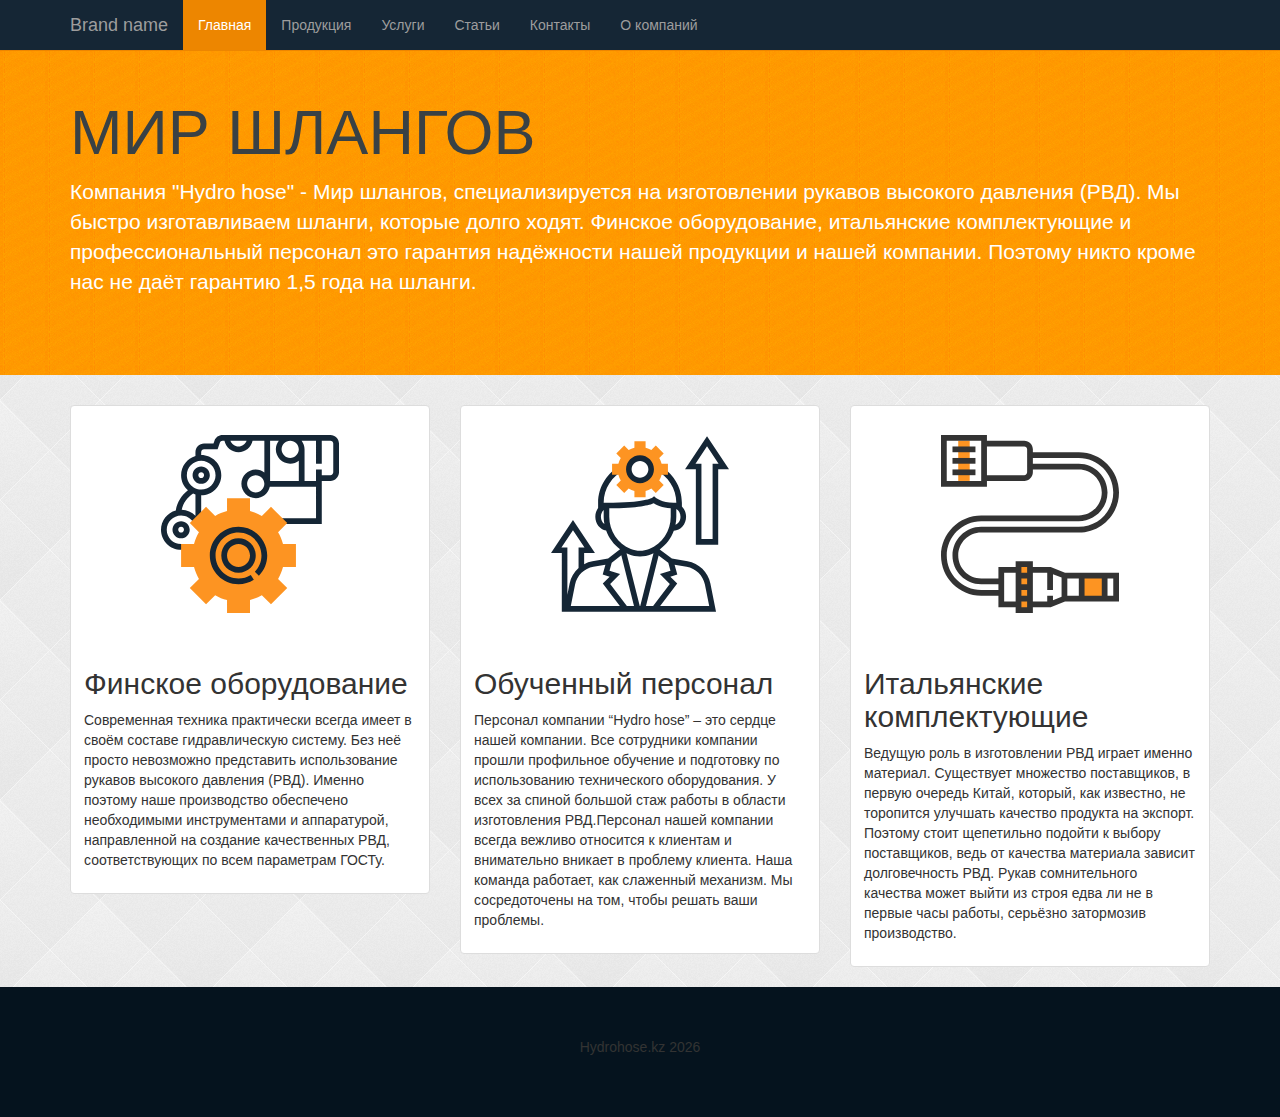
<file: index.html>
<!DOCTYPE html>
<html lang="ru">
<head>
    <meta charset="utf-8">
    <meta http-equiv="X-UA-Compatible" content="IE=edge">
    <meta name="viewport" content="width=device-width, initial-scale=1">
    <!-- The above 3 meta tags *must* come first in the head; any other head content must come *after* these tags -->
    <title>Hydro Hose Алматы</title>

    <meta name="keywords" content="Hydro Hose, мир шлангов">
    <meta name="description"
          content="Компания &#34;Hydro hose&#34; специализируется на изготовлении РВД. У нас вы можете купить любой шланг. Шланги высокого давления у нас лучшие в Казахстане">

    <!-- Bootstrap -->
    <link href="css/bootstrap.css" rel="stylesheet">

    <!-- HTML5 shim and Respond.js for IE8 support of HTML5 elements and media queries -->
    <!-- WARNING: Respond.js doesn't work if you view the page via file:// -->
    <!--[if lt IE 9]>
    <script src="https://oss.maxcdn.com/html5shiv/3.7.3/html5shiv.min.js"></script>
    <script src="https://oss.maxcdn.com/respond/1.4.2/respond.min.js"></script>
    <![endif]-->
    <link rel="stylesheet" href="css/style.css">
</head>
<body>
<nav class="navbar navbar-inverse navbar-fixed-top">
    <div class="container">
        <div class="navbar-header">
            <button type="button" class="navbar-toggle" data-toggle="collapse" data-target="#collapse">
                <span class="sr-only">Открыть навигацию</span>
                <span class="icon-bar"></span>
                <span class="icon-bar"></span>
                <span class="icon-bar"></span>
            </button>
            <a href="#" class="navbar-brand">Brand name</a>
        </div>
        <div class="collapse navbar-collapse" id="collapse">
            <ul class="nav navbar-nav">
                <li class="active"><a href="#">Главная</a></li>
                <li><a href="production.html">Продукция</a></li>
                <li><a href="#">Услуги</a></li>
                <li><a href="#">Статьи</a></li>
                <li><a href="#">Контакты</a></li>
                <li><a href="#">О компаний</a></li>
            </ul>
        </div>
    </div>
</nav>

<div class="jumbotron ">
    <div class="container">
        <h1>Мир шлангов</h1>
        <p>Компания "Hydro hose" - Мир шлангов, специализируется на изготовлении рукавов высокого давления (РВД). Мы
            быстро изготавливаем шланги, которые долго ходят. Финское оборудование, итальянские комплектующие и
            профессиональный персонал это гарантия надёжности нашей продукции и нашей компании. Поэтому никто кроме
            нас не даёт гарантию 1,5 года на шланги.</p>

    </div>
</div>

<div class="container">
    <div class="row">
        <div class="col-md-4 col-sm-4">
            <div class="thumbnail">
                <img src="img/icons/parts.svg" alt="Финское оборудование" class="img-responsive img-rounded" >
                <div class="caption">
                    <h2>Финское оборудование</h2>
                    <p>
                        Современная техника практически всегда имеет в своём составе гидравлическую систему. Без неё
                        просто невозможно представить использование рукавов высокого давления (РВД). Именно поэтому наше
                        производство обеспечено необходимыми инструментами и аппаратурой, направленной на создание
                        качественных РВД, соответствующих по всем параметрам ГОСТу.
                    </p>
                </div>
            </div>
        </div>
        <div class="col-md-4 col-sm-4">
            <div class="thumbnail">
                <img src="img/icons/businessman_b.svg" alt="Обученный персонал" class="img-responsive">
                <div class="caption">
                    <h2>Обученный персонал</h2>
                    <p>
                        Персонал компании “Hydro hose” – это сердце нашей компании. Все сотрудники компании прошли
                        профильное обучение и подготовку по использованию технического оборудования. У всех за спиной
                        большой стаж работы в области изготовления РВД.Персонал нашей компании всегда вежливо относится
                        к клиентам и внимательно вникает в проблему
                        клиента. Наша команда работает, как слаженный механизм. Мы сосредоточены на том, чтобы решать
                        ваши проблемы.
                    </p>
                </div>
            </div>
        </div>
        <div class="col-md-4 col-sm-4">
            <div class="thumbnail">
                <img src="img/icons/car-parts.svg" alt="Итальянские комплектующие" class="img-responsive">
                <div class="caption">
                    <h2>Итальянские комплектующие</h2>
                    <p>
                        Ведущую роль в изготовлении РВД играет именно материал. Существует множество поставщиков, в
                        первую очередь Китай, который, как известно, не торопится улучшать качество продукта на экспорт.
                        Поэтому стоит щепетильно подойти к выбору поставщиков, ведь от качества материала зависит
                        долговечность РВД. Рукав сомнительного качества может выйти из строя едва ли не в первые часы
                        работы, серьёзно затормозив производство.
                    </p>
                </div>
            </div>
        </div>
    </div>
</div>

<footer class="footer bg-f">
    <div class="container-fluid">
        <p class="right">
            <script>
                var date = new Date();
                var fullYear = date.getFullYear();
                document.writeln('Hydrohose.kz ' + fullYear);
            </script>
        </p>
    </div>
</footer>

<!-- jQuery (necessary for Bootstrap's JavaScript plugins) -->
<script src="https://ajax.googleapis.com/ajax/libs/jquery/1.12.4/jquery.min.js"></script>
<!-- Include all compiled plugins (below), or include individual files as needed -->
<script src="js/bootstrap.min.js"></script>
</body>
</html>
</file>
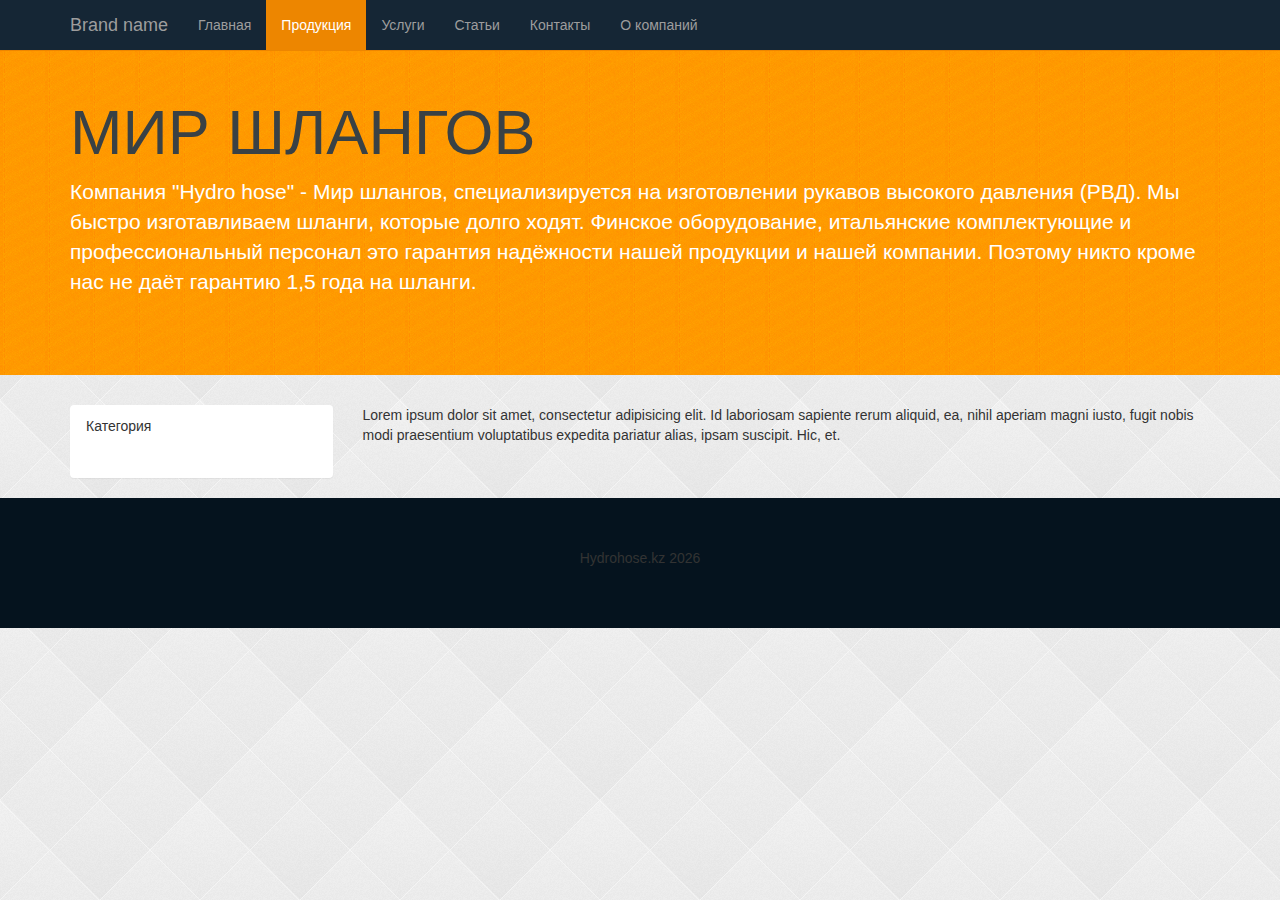
<file: production.html>
<!DOCTYPE html>
<html lang="ru">
<head>
    <meta charset="utf-8">
    <meta http-equiv="X-UA-Compatible" content="IE=edge">
    <meta name="viewport" content="width=device-width, initial-scale=1">
    <!-- The above 3 meta tags *must* come first in the head; any other head content must come *after* these tags -->
    <title>Hydro Hose Алматы | Продукция</title>

    <meta name="keywords" content="Hydro Hose, мир шлангов, продукция">
    <meta name="description"
          content="Компания &#34;Hydro hose&#34; специализируется на изготовлении РВД. У нас вы можете купить любой шланг. Шланги высокого давления у нас лучшие в Казахстане">

    <!-- Bootstrap -->
    <link href="css/bootstrap.css" rel="stylesheet">

    <!-- HTML5 shim and Respond.js for IE8 support of HTML5 elements and media queries -->
    <!-- WARNING: Respond.js doesn't work if you view the page via file:// -->
    <!--[if lt IE 9]>
    <script src="https://oss.maxcdn.com/html5shiv/3.7.3/html5shiv.min.js"></script>
    <script src="https://oss.maxcdn.com/respond/1.4.2/respond.min.js"></script>
    <![endif]-->
    <link rel="stylesheet" href="css/style.css">
</head>
<body>
<nav class="navbar navbar-inverse navbar-fixed-top">
    <div class="container">
        <div class="navbar-header">
            <button type="button" class="navbar-toggle" data-toggle="collapse" data-target="#collapse">
                <span class="sr-only">Открыть навигацию</span>
                <span class="icon-bar"></span>
                <span class="icon-bar"></span>
                <span class="icon-bar"></span>
            </button>
            <a href="#" class="navbar-brand">Brand name</a>
        </div>
        <div class="collapse navbar-collapse" id="collapse">
            <ul class="nav navbar-nav">
                <li><a href="#">Главная</a></li>
                <li class="active"><a href="#">Продукция</a></li>
                <li><a href="#">Услуги</a></li>
                <li><a href="#">Статьи</a></li>
                <li><a href="#">Контакты</a></li>
                <li><a href="#">О компаний</a></li>
            </ul>
        </div>
    </div>
</nav>

<div class="jumbotron ">
    <div class="container">
        <h1>Мир шлангов</h1>
        <p>Компания "Hydro hose" - Мир шлангов, специализируется на изготовлении рукавов высокого давления (РВД). Мы
            быстро изготавливаем шланги, которые долго ходят. Финское оборудование, итальянские комплектующие и
            профессиональный персонал это гарантия надёжности нашей продукции и нашей компании. Поэтому никто кроме
            нас не даёт гарантию 1,5 года на шланги.</p>

    </div>
</div>

<div class="container">
    <div class="row">
        <div class="col-md-3 col-sm-4">
            <div class="panel">
                <div class="panel-heading">
                    <div class="sidebar-header">
                        Категория
                    </div>
                </div>
                <div class="panel-body">
                    
                </div>
            </div>
        </div>
        <div class="col-md-9 col-sm-4">
            Lorem ipsum dolor sit amet, consectetur adipisicing elit. Id laboriosam sapiente rerum aliquid, ea, nihil aperiam magni iusto, fugit nobis modi praesentium voluptatibus expedita pariatur alias, ipsam suscipit. Hic, et.
        </div>
    </div>
</div>

<footer class="footer bg-f">
    <div class="container-fluid">
        <p class="right">
            <script>
                var date = new Date();
                var fullYear = date.getFullYear();
                document.writeln('Hydrohose.kz ' + fullYear);
            </script>
        </p>
    </div>
</footer>

<!-- jQuery (necessary for Bootstrap's JavaScript plugins) -->
<script src="https://ajax.googleapis.com/ajax/libs/jquery/1.12.4/jquery.min.js"></script>
<!-- Include all compiled plugins (below), or include individual files as needed -->
<script src="js/bootstrap.min.js"></script>
</body>
</html>
</file>
<file: css/style.css>
body{
    background-image: url("/img/bg.png");
    background-repeat: repeat;
}
.navbar-inverse {
    background-color: rgb(21,38,53);
    border-color: #ed8600;
}
.navbar-inverse .navbar-nav > li > a:hover {
    color: white;
    background-color: #ed8600;
}
.navbar-inverse .navbar-nav > .active > a, .navbar-inverse .navbar-nav > .active > a:hover, .navbar-inverse .navbar-nav > .active > a:focus {
    color: white;
    background-color: #ed8600;
}
.jumbotron{
    margin-top: 30px;
    background-color: #fd9422;
    background: url("/img/head-bg.jpg") repeat;
}
.jumbotron h1{
    color: #394145;
    text-transform: uppercase;
}
.jumbotron p{
    color: white;
    margin-bottom: 15px;
    padding-bottom: 15px;
}
.img-responsive, .thumbnail > img, .thumbnail a > img, .carousel-inner > .item > img, .carousel-inner > .item > a > img {
    display: block;
    max-width: 65%;
    height: auto;
}
.thumbnail > img, .thumbnail a > img {
    margin-right: auto;
    margin-left: auto;
    padding: 25px 25px;
}
.panel-info>.panel-heading {
    background-color: #f0ad4e;
    color: white;
    border-color: transparent;
}
.footer{
    padding-bottom: 5rem!important;
    padding-top: 5rem!important;
    text-align: center;
    bottom: 0;
    left: 0;
}
.bg-f{
    background-color: #05131e;
    border-color: #05131e;
}
.top-tell {
    display: block;
    padding: 5px 20px;
    font-weight: 700;
    color: #fff;
    text-align: right;
    background-color: #152635;
}
</file>
